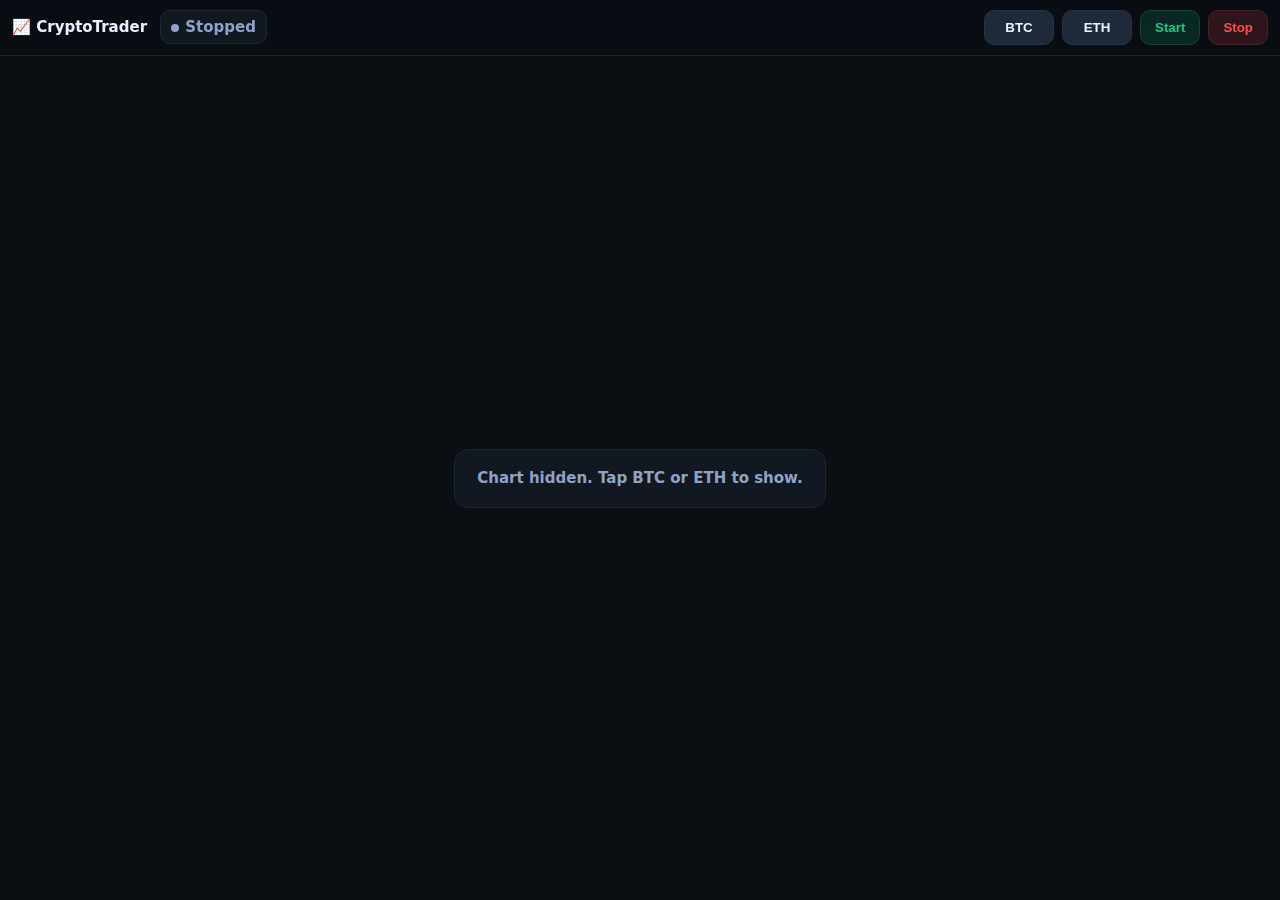
<file: index.html>
<!doctype html>
<html lang="en">
<head>
<meta charset="utf-8"/>
<meta name="viewport" content="width=device-width,initial-scale=1"/>
<title>CryptoTrader</title>
<link rel="preconnect" href="https://s3.tradingview.com">
<style>
  :root{--bg:#0b0f14;--panel:#121821;--text:#e8f0ff;--muted:#8fa3c7;--green:#16c784;--red:#ff4d4f;--btn:#1e2a3a;--btn2:#2a3a51}
  *{box-sizing:border-box}
  html,body{height:100%;margin:0;background:var(--bg);color:var(--text);font:600 15px/1.4 Inter,system-ui,Segoe UI,Roboto,Arial,sans-serif}
  .top{position:fixed;inset:0 0 auto 0;height:56px;display:flex;gap:8px;align-items:center;padding:8px 12px;background:linear-gradient(180deg,rgba(9,13,19,.9),rgba(9,13,19,.6));border-bottom:1px solid #1b2432;z-index:9}
  .brand{font-weight:800}
  .pill{margin-left:8px;padding:7px 10px;border-radius:10px;background:var(--panel);color:var(--muted);border:1px solid #1b2736}
  .row{display:flex;gap:8px;margin-left:auto}
  button{border:1px solid #263346;background:var(--btn);color:var(--text);padding:9px 14px;border-radius:10px;cursor:pointer;font-weight:700}
  button:hover{background:var(--btn2)}
  .symbol-btn{min-width:70px}
  .active{outline:2px solid #3b82f6}
  .start{background:rgba(22,199,132,.15);border-color:#1e3f35;color:var(--green)}
  .stop{background:rgba(255,77,79,.15);border-color:#4a1f22;color:var(--red)}

  #stage{position:fixed;inset:56px 0 0 0}
  #tv_chart{position:absolute;inset:0}
  .hidden{display:none}

  /* idle screen */
  .empty{height:100%;display:grid;place-items:center;color:var(--muted)}
  .empty .box{background:var(--panel);border:1px solid #1b2736;padding:18px 22px;border-radius:14px}
</style>
</head>
<body>
  <div class="top">
    <div class="brand">📈 CryptoTrader <span class="pill"><span id="dot" style="width:8px;height:8px;display:inline-block;border-radius:50%;background:#8fa3c7;margin-right:6px"></span><span id="stateTxt">Stopped</span></span></div>
    <div class="row">
      <button id="btcBtn" class="symbol-btn">BTC</button>
      <button id="ethBtn" class="symbol-btn">ETH</button>
      <button id="startBtn" class="start">Start</button>
      <button id="stopBtn" class="stop">Stop</button>
    </div>
  </div>

  <div id="stage">
    <!-- idle view (chart hidden) -->
    <div id="idle" class="empty">
      <div class="box">Chart hidden. Tap <b>BTC</b> or <b>ETH</b> to show.</div>
    </div>
    <!-- chart container (starts hidden) -->
    <div id="tv_chart" class="hidden"></div>
  </div>

  <script src="https://s3.tradingview.com/tv.js"></script>
  <script>
    let tvWidget, currentSymbol = null;

    function loadChart(symbol){
      // toggle buttons active
      document.getElementById('btcBtn').classList.toggle('active', symbol.includes('BTC'));
      document.getElementById('ethBtn').classList.toggle('active', symbol.includes('ETH'));

      // show chart, hide idle
      document.getElementById('idle').classList.add('hidden');
      const chartDiv = document.getElementById('tv_chart');
      chartDiv.classList.remove('hidden');
      chartDiv.innerHTML = "";

      tvWidget = new TradingView.widget({
        container_id: 'tv_chart',
        autosize: true,
        symbol,
        interval: "60",
        theme: "dark",
        style: "1",
        locale: "en",
        hide_top_toolbar: false,
        allow_symbol_change: true,
        studies: ["MASimple@tv-basicstudies","MACD@tv-basicstudies"],
        withdateranges: true
      });
      currentSymbol = symbol;
    }

    // buttons
    document.getElementById('btcBtn').onclick = ()=> loadChart("BINANCE:BTCUSDT");
    document.getElementById('ethBtn').onclick = ()=> loadChart("BINANCE:ETHUSDT");

    // Start/Stop just UI state for now (no backend trading on Pages)
    const dot = document.getElementById('dot'), stateTxt = document.getElementById('stateTxt');
    function setRun(f){ localStorage.setItem('algoRunning', JSON.stringify(f));
      dot.style.background = f ? "#16c784" : "#8fa3c7"; stateTxt.textContent = f ? "Running" : "Stopped";
      document.getElementById('startBtn').disabled = f; document.getElementById('stopBtn').disabled = !f;
    }
    document.getElementById('startBtn').onclick = ()=> setRun(true);
    document.getElementById('stopBtn').onclick  = ()=> setRun(false);
    setRun(JSON.parse(localStorage.getItem('algoRunning')||"false"));
  </script>
</body>
</html>
</file>
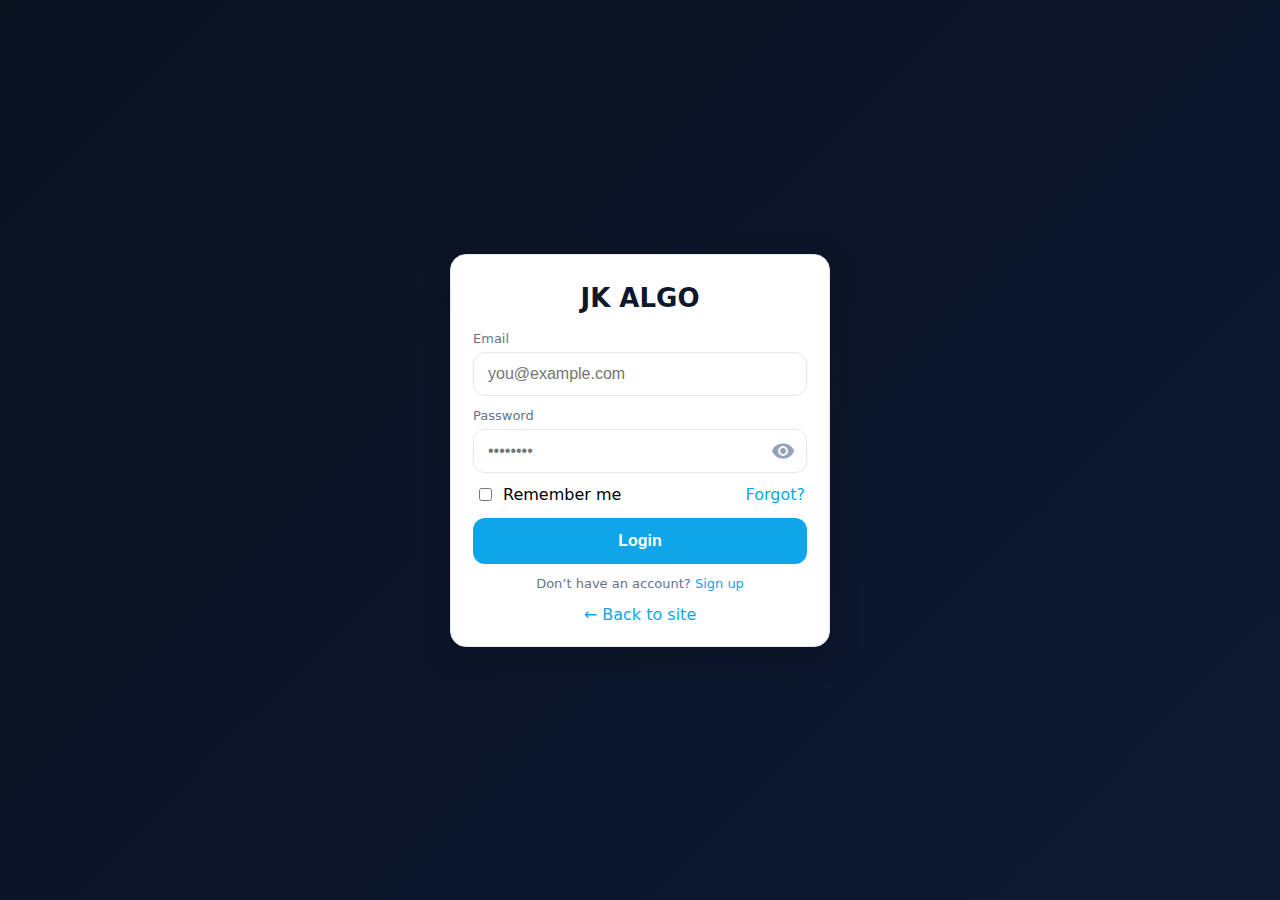
<file: login.html>
<!DOCTYPE html>
<html lang="en">
<head>
<meta charset="utf-8">
<meta name="viewport" content="width=device-width,initial-scale=1">
<title>Auth — JK ALGO</title>
<link href="https://fonts.googleapis.com/icon?family=Material+Icons" rel="stylesheet">
<style>
:root{--line:#e5e7eb;--ink:#0f172a;--muted:#64748b;--brand:#0ea5e9}
*{box-sizing:border-box}body{margin:0;font-family:system-ui,-apple-system,Segoe UI,Roboto,Arial,sans-serif;background:linear-gradient(135deg,#0b1220,#0e1a32)}
.container{min-height:100dvh;display:grid;place-items:center;padding:20px}
.card{width:100%;max-width:380px;background:#fff;border:1px solid var(--line);border-radius:16px;box-shadow:0 10px 30px rgba(2,6,23,.25);padding:22px}
.brand{font-weight:900;font-size:26px;text-align:center;margin:6px 0 18px;color:#0f172a}
.field{display:flex;flex-direction:column;gap:6px;margin-bottom:12px}
.label{font-size:13px;color:var(--muted)}
.input{border:1px solid var(--line);border-radius:12px;padding:12px 14px;font-size:16px;width:100%}
.row{display:flex;justify-content:space-between;align-items:center;margin:6px 2px 14px}
.btnPrimary{width:100%;padding:14px;border:none;border-radius:12px;background:var(--brand);color:#fff;font-weight:800;font-size:16px;cursor:pointer}
.help{margin-top:12px;text-align:center;font-size:13px;color:var(--muted)}
a{color:var(--brand);text-decoration:none;cursor:pointer}
.eye{position:absolute;right:12px;top:10px;cursor:pointer;color:#94a3b8}
.footer{margin-top:14px;text-align:center}
.hidden{display:none}
</style>
</head>
<body>
<div class="container">
  <div class="card">
    <div class="brand">JK ALGO</div>
    
    <!-- LOGIN FORM -->
    <form id="loginForm">
      <div class="field">
        <label class="label">Email</label>
        <input class="input" type="email" id="loginEmail" placeholder="you@example.com" required>
      </div>
      <div class="field">
        <label class="label">Password</label>
        <div style="position:relative">
          <input class="input" type="password" id="loginPassword" placeholder="••••••••" minlength="6" required>
          <span class="material-icons eye" id="toggleLoginPw">visibility</span>
        </div>
      </div>
      <div class="row">
        <label style="display:flex;align-items:center;gap:8px">
          <input type="checkbox" id="remember"> Remember me
        </label>
        <a href="#">Forgot?</a>
      </div>
      <button class="btnPrimary" type="submit">Login</button>
      <div class="help">Don’t have an account? <a id="showSignup">Sign up</a></div>
    </form>

    <!-- SIGNUP FORM -->
    <form id="signupForm" class="hidden">
      <div class="field">
        <label class="label">Full Name</label>
        <input class="input" type="text" id="signupName" placeholder="John Doe" required>
      </div>
      <div class="field">
        <label class="label">Email</label>
        <input class="input" type="email" id="signupEmail" placeholder="you@example.com" required>
      </div>
      <div class="field">
        <label class="label">Password</label>
        <div style="position:relative">
          <input class="input" type="password" id="signupPassword" placeholder="Create password" minlength="6" required>
          <span class="material-icons eye" id="toggleSignupPw">visibility</span>
        </div>
      </div>
      <div class="field">
        <label class="label">Confirm Password</label>
        <input class="input" type="password" id="signupConfirm" placeholder="Repeat password" minlength="6" required>
      </div>
      <button class="btnPrimary" type="submit">Sign Up</button>
      <div class="help">Already have an account? <a id="showLogin">Login</a></div>
    </form>

    <div class="footer"><a href="index.html">← Back to site</a></div>
  </div>
</div>

<script>
const AUTH_KEY='auth_user';

// toggle visibility
document.getElementById('toggleLoginPw').onclick=()=>{
  const pw=document.getElementById('loginPassword');
  pw.type = pw.type==='password'?'text':'password';
};
document.getElementById('toggleSignupPw').onclick=()=>{
  const pw=document.getElementById('signupPassword');
  pw.type = pw.type==='password'?'text':'password';
};

// switch login/signup
document.getElementById('showSignup').onclick=()=>{
  document.getElementById('loginForm').classList.add('hidden');
  document.getElementById('signupForm').classList.remove('hidden');
};
document.getElementById('showLogin').onclick=()=>{
  document.getElementById('signupForm').classList.add('hidden');
  document.getElementById('loginForm').classList.remove('hidden');
};

// login submit
document.getElementById('loginForm').addEventListener('submit',e=>{
  e.preventDefault();
  const email=document.getElementById('loginEmail').value.trim();
  const pw=document.getElementById('loginPassword').value;
  if(!email||pw.length<6){alert("Invalid credentials");return;}
  localStorage.setItem(AUTH_KEY, JSON.stringify({email,ts:Date.now()}));
  window.location.href='index.html#market';
});

// signup submit (demo)
document.getElementById('signupForm').addEventListener('submit',e=>{
  e.preventDefault();
  const name=document.getElementById('signupName').value.trim();
  const email=document.getElementById('signupEmail').value.trim();
  const pw=document.getElementById('signupPassword').value;
  const confirm=document.getElementById('signupConfirm').value;
  if(!name||!email||pw.length<6||pw!==confirm){alert("Please check details");return;}
  // save as new user (demo: just localStorage)
  localStorage.setItem(AUTH_KEY, JSON.stringify({name,email,ts:Date.now()}));
  window.location.href='index.html#market';
});
</script>
</body>
</html>
</file>
